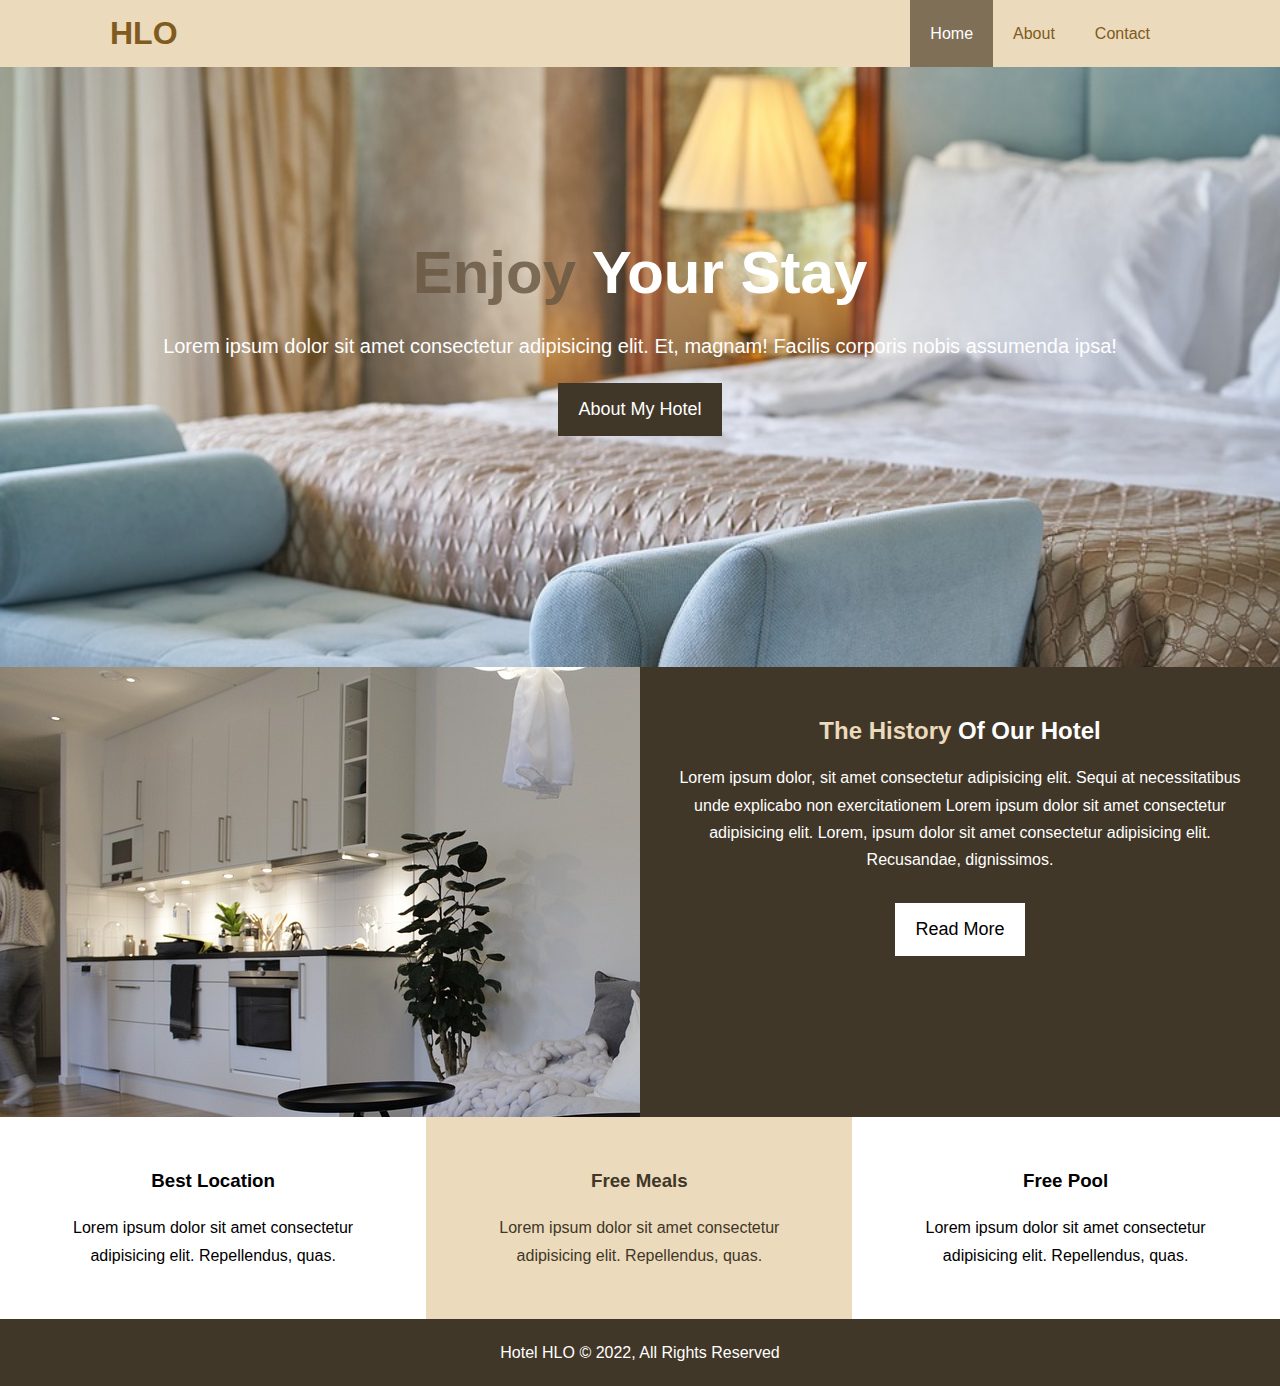
<file: index.html>
<!DOCTYPE html>
<html lang="en">
<head>
    <meta charset="UTF-8">
    <meta http-equiv="X-UA-Compatible" content="IE=edge">
    <meta name="viewport" content="width=device-width, initial-scale=1.0">
    <meta name="description" content="Welcome to the most luxurious hotel in london">
    <meta name="keyword" content="hotel,london hotel,new london hotel">
    <link rel="stylesheet" href="https://use.fontawesome.com/releases/v5.6.1/css/all.css" integrity="sha384-gfdkjb5BdAXd+lj+gudLWI+BXq4IuLW5IT+brZEZsLFm++aCMlF1V92rMkPaX4PP" crossorigin="anonymous">
    <link rel="stylesheet" href="css/style.css">
    <link rel="stylesheet" media="screen and (max-width: 768px") href="css/mobile.css">
    <title>Hotel HLO | Welcome</title>
</head>
<body>
<header>
    <nav id="navbar">
      <div class="container">
        <h1 class="logo"><a href="index.html">HLO</a></h1>
       <ul>
        <li><a class="current" href="index.html">Home</a></li>
        <li><a href="about.html">About</a></li>
        <li><a href="contact.html">Contact</a></li>
       </ul>
    </div>
    </nav>
      
     <div id="showcase">
     <div class="container">
         <div class="showcase-content">
         <h1><span class="text-primary">Enjoy</span> Your Stay</h1>
         <p class = "lead">Lorem ipsum dolor sit amet consectetur adipisicing elit. Et, magnam! 
             Facilis corporis nobis assumenda ipsa!</p>
        <a class="btn" href="about.html">About My Hotel</a>
    </div>
    </div>
     </div>
    </header>
    
    <section id="home-info" class="bg-dark">
        <div class="info-img"></div>
        <div class ="info-content">
        <h2><span class ="text-secondary">The History</span> Of Our Hotel</h2>
         <p>
             Lorem ipsum dolor, sit amet consectetur adipisicing elit. 
             Sequi at necessitatibus unde explicabo non exercitationem Lorem ipsum dolor sit amet consectetur adipisicing elit. 
             Lorem, ipsum dolor sit amet consectetur adipisicing elit. Recusandae, dignissimos.
            </p>
          <a href="about.html" class="btn btn-light">Read More</a>
        </div>
    </section>


    <section id="features">
    <div class="box bg-light">
        <i class="fas fa-hotel fa-3x"></i> 
        <h3>Best Location</h3>   
         <p>Lorem ipsum dolor sit amet consectetur adipisicing elit. 
            Repellendus, quas.</p> 
         </div>
        <div class="box bg-primary">
            <i class="fas fa-utensils fa-3x"></i> 
            <h3>Free Meals</h3>   
            <p>Lorem ipsum dolor sit amet consectetur adipisicing elit. 
               Repellendus, quas.</p>
             </div>

            <div class="box bg-light">
            <i class="fas fa-swimmer fa-3x"></i> 
            <h3>Free Pool</h3>   
            <p>Lorem ipsum dolor sit amet consectetur adipisicing elit. 
               Repellendus, quas.</p>
            </div>
    </section>

    <div class="clr"></div>

    <footer id="main-footer">
        <p>Hotel HLO &copy; 2022, All Rights Reserved</p>
    </footer>
</body>
</html>
</file>
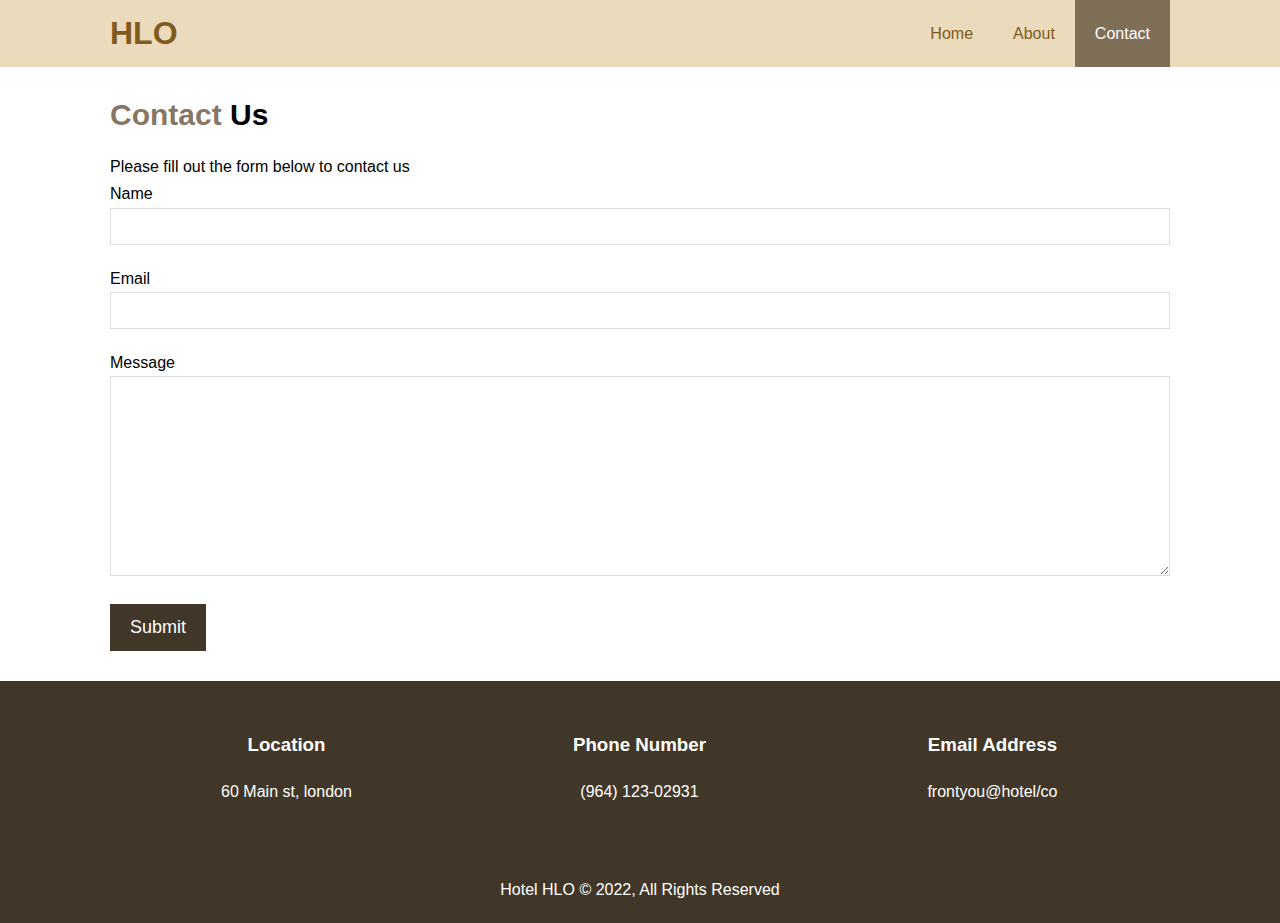
<file: contact.html>
<!DOCTYPE html>
<html lang="en">
<head>
    <meta charset="UTF-8">
    <meta http-equiv="X-UA-Compatible" content="IE=edge">
    <meta name="viewport" content="width=device-width, initial-scale=1.0">
    <meta name="description" content="Welcome to the most luxurious hotel in london">
    <meta name="keyword" content="hotel,london hotel,new london hotel">
    <link rel="stylesheet" href="https://use.fontawesome.com/releases/v5.6.1/css/all.css" integrity="sha384-gfdkjb5BdAXd+lj+gudLWI+BXq4IuLW5IT+brZEZsLFm++aCMlF1V92rMkPaX4PP" crossorigin="anonymous">
    <link rel="stylesheet" href="css/style.css">
    <link rel="stylesheet" media="screen and (max-width: 768px") href="css/mobile.css">
    <title>Hotel HLO | Contact</title>
</head>
<body>
<header>
    <nav id="navbar">
      <div class="container">
        <h1 class="logo"><a href="index.html">HLO</a></h1>
       <ul>
        <li><a  href="index.html">Home</a></li>
        <li><a  href="about.html">About</a></li>
        <li><a class="current" href="contact.html">Contact</a></li>
       </ul>
    </div>
    </nav> 
    </header> 
    
    <section id="contact-form" class="py-3">
        <div class="container">
            <h1 class="l-heading"><span class ="text-primary">Contact</span> Us</h1>
            <p>Please fill out the form below to contact us</p>
            <form action="peocess.php">
              <div class="form-group">
                  <label for="name">Name</label>
                  <input type="text" name="name" id="name">
              </div>
              <div class="form-group">
                <label for="email">Email</label>
                <input type="email" name="email" id="email">
            </div>
            <div class="form-group">
                <label for="message">Message</label>
                <textarea name="message" 
                id="message"></textarea>
            </div>
             <button type="submit" class="btn">Submit</button>
        </form>
        </div>


    </section>

    <section id="contact-info" class="bg-dark">
         <div class="container">
            <div class="box">
                <i class="fas fa-hotel fa-3x"></i> 
                <h3>Location</h3>   
                 <p>60 Main st, london</p> 
                 </div>
                <div class="box">
                    <i class="fas fa-utensils fa-3x"></i> 
                    <h3>Phone Number</h3>   
                    <p>(964) 123-02931</p>
                     </div>
        
                    <div class="box">
                    <i class="fas fa-envelope fa-3x"></i> 
                    <h3>Email Address</h3>   
                    <p>frontyou@hotel/co</p>
                    </div>

         </div>
    </section>

    <footer id="main-footer">
        <p>Hotel HLO &copy; 2022, All Rights Reserved</p>
    </footer>
</body>
</h tml>
</file>
<file: css/mobile.css>
#navbar .logo {
   float: none;
   text-align: center;
}


#navbar ul, #navbar ul li {
   float: none;
}


#navbar ul li a{
     padding: 5px;
     border-bottom: #c9b691 dotted 1px;
}


/* Showcase */
#showcase {
    height: 100%;
}

#showcase .showcase-content {
    padding-top: 70px;
    padding-bottom: 30px;
}

/* Home Info */
#home-info {
    height: 550px;
}

#home-info .info-img {
    display: none;
}

#home-info .info-content {
    float: none;
    width: 100%
}


/* Boxes */
.box {
    float: none;
    width: 100%;
}

/* About */
#about-info .info-right,
#about-info .info-left {
    float: none;
    width: 100%;
}


#about-info .info-right {
    margin-top: 30px;
}



.l-heading {
    text-align: center;
}



/* contact*/
#contact-info .box {
    border-bottom: #e2d0ac dotted 1px;
}
</file>
<file: css/style.css>
/* Reset */
*{
   margin: 0;
   padding: 0;
   box-sizing: border-box;
} 

/* Main Styling */
html,body {
       font-family:'Segoe UI', Tahoma, Geneva, Verdana, sans-serif;
       line-height: 1.7em;

    }

    a {
        color: #333;
        text-decoration: none;
    }

    h1, h2, h3 {
       padding-bottom: 20px;

    }
    /* Utility Classes */
     .container {
         margin: auto;
         max-width: 1100px;
         overflow: auto;
         padding: 0px 20px;
     }

     .text-primary {
         color: #695742d2;
         
     }
      
     .text-secondary {
         color: #ebdabb;
         
     }

    .lead {
        font-size: 20px;
    }

    .btn {
        display: inline-block;
        font-size: 18px;
        color: white;
        background: #413728;
        padding: 13px 20px;
        border: none;
        cursor: pointer;
    }


    .btn:hover {
        background: #ebdabb;
        color: #333;
    }


     .btn-light {
            background: #fff;
            color: black;
     }
       
     .bg-primary {
         background: #ebdabb;
         color: #413728;

     }

      .clr {
          clear: both; 
      }

      .l-heading{
          font-size:30px;
          line-height: 1.2;
      }

      /* Padding */
      .py-1 { padding: 10px 0;}
      .py-2 { padding: 20px 0;}
      .py-3 { padding: 30px 0;}


     .bg-dark{
         background: #413728;
         color: #fff;
     }

    /* Navbar */
    #navbar {
         background: #ebdabb;
         color: #ffffff;
         overflow: auto;
    }

#navbar a {
    color: #805b20;
}

#navbar .logo {
    float: left;
    padding-top: 20px;
}


#navbar ul {
    list-style: none;
    float:right;

}

#navbar ul li{
     float: left;
}


#navbar ul li a {
    display: block;
    padding: 20px;
    text-align: center;
}

#navbar ul li a:hover, 
#navbar ul li a.current {
    background: #695742d2;
    color: #ffffff;
}

/* Showcase */
#showcase {
    background: url('../IMG/bed-4416515_960_720.jpg') no-repeat center center/cover;
    height: 600px;
}


#showcase .showcase-content {
    color: #fff;
    text-align: center;
    padding-top: 170px;
}

#showcase .showcase-content h1 {
    font-size: 60px;
    line-height: 1.2em;
}

#showcase .showcase-content p {
    padding-bottom: 20px;
    line-height: 1.7em;


}

/* Home info */
#home-info {
    height: 450px;
}

#home-info .info-img{
    float: left;
    width: 50%;
    background: url('../IMG/room.jpg') no-repeat;
    min-height: 100%;
}

#home-info .info-content {
    float: right;
    width: 50%;
    height: 100%;
    text-align: center;
    padding: 50px 30px;
    overflow: hidden;
}



#home-info .info-content p {
 padding-bottom: 30px;
}

/* Features */
.box {
    float: left;
    width: 33.3%;
    padding: 50px;
    text-align: center;
}


.box i {
    margin-bottom: 10px ;
}


/* About info*/

#about-info .info-right {
     float: right;
     width: 50%;
     min-height: 100%;
}

#about-info .info-right img {
    display: block;
    margin: auto;
    width: 50%;
    border-radius: 50%;
}

#about-info .info-left {
  float: left;
  width: 50%;
  min-height: 100%;
  
  
}

/* Testimonials */
#testimonials {
    height: 100%;
    background: url('../img/roomblur.jpg') no-repeat center center/cover;
    padding-top: 100px;
}

#testimonials  h2 {
    color: #fff;
    text-align: center;
    padding-bottom: 40px;
}


#testimonials .testimonial {
    padding: 30px;
    margin-bottom: 40px;
    border-radius: 5px;
    opacity: 0.9;
}

#testimonials .testimonial img {
width: 100px;
float:left;
margin-right: 20px;
margin-top: -15px;
border-radius: 50%;
}

/* Contact form*/
#contact-form .form-group {
    margin-bottom: 20px;
}


#contact-form input, 
#contact-form textarea {
width: 100%;
padding: 10px;
border: 1px #ddd solid;
}


#contact-form textarea {
    height: 200px;
}


#contact-form input:focus, 
#contact-form textarea:focus {
 outline: none;
 border-color: #97835d;


}

/* footer */
#main-footer {
    text-align: center;
    background: #413728;
    color: #fff;
    padding: 20px;
}
</file>
